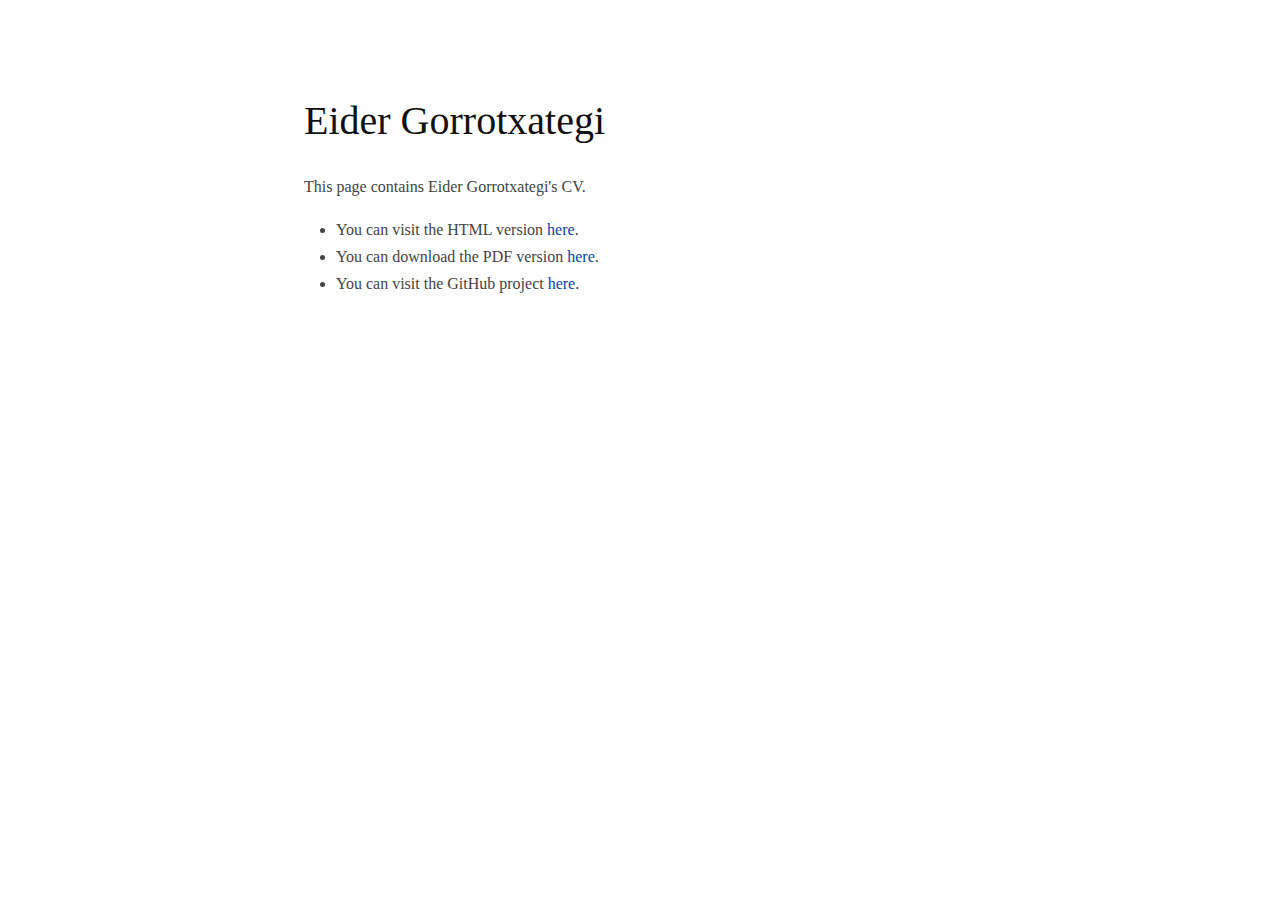
<file: index.html>
<!DOCTYPE html PUBLIC "-//W3C//DTD XHTML 1.0 Transitional//EN" "http://www.w3.org/TR/xhtml1/DTD/xhtml1-transitional.dtd">
<html xmlns="http://www.w3.org/1999/xhtml">
<head>
  <meta http-equiv="Content-Type" content="text/html; charset=utf-8" />
  <meta http-equiv="Content-Style-Type" content="text/css" />
  <meta name="generator" content="pandoc" />
  <link rel="stylesheet" href="style/pandoc.css" type="text/css" />
  <title>Eider Gorrotxategi - CV</title>
</head>
<body>
  <h1>
  Eider Gorrotxategi
  </h1>
  <p>This page contains Eider Gorrotxategi's CV.</p>
  <ul>
  <li>You can visit the HTML version <a href="formats/Curriculum.html">here</a>.</li>
  <li>You can download the PDF version <a href="formats/Curriculum.pdf">here</a>.</li>
  <li>You can visit the GitHub project <a href="http://github.com/gorrotxategi/cv">here</a>.</li>
  </ul>
</body>
</html>
</file>
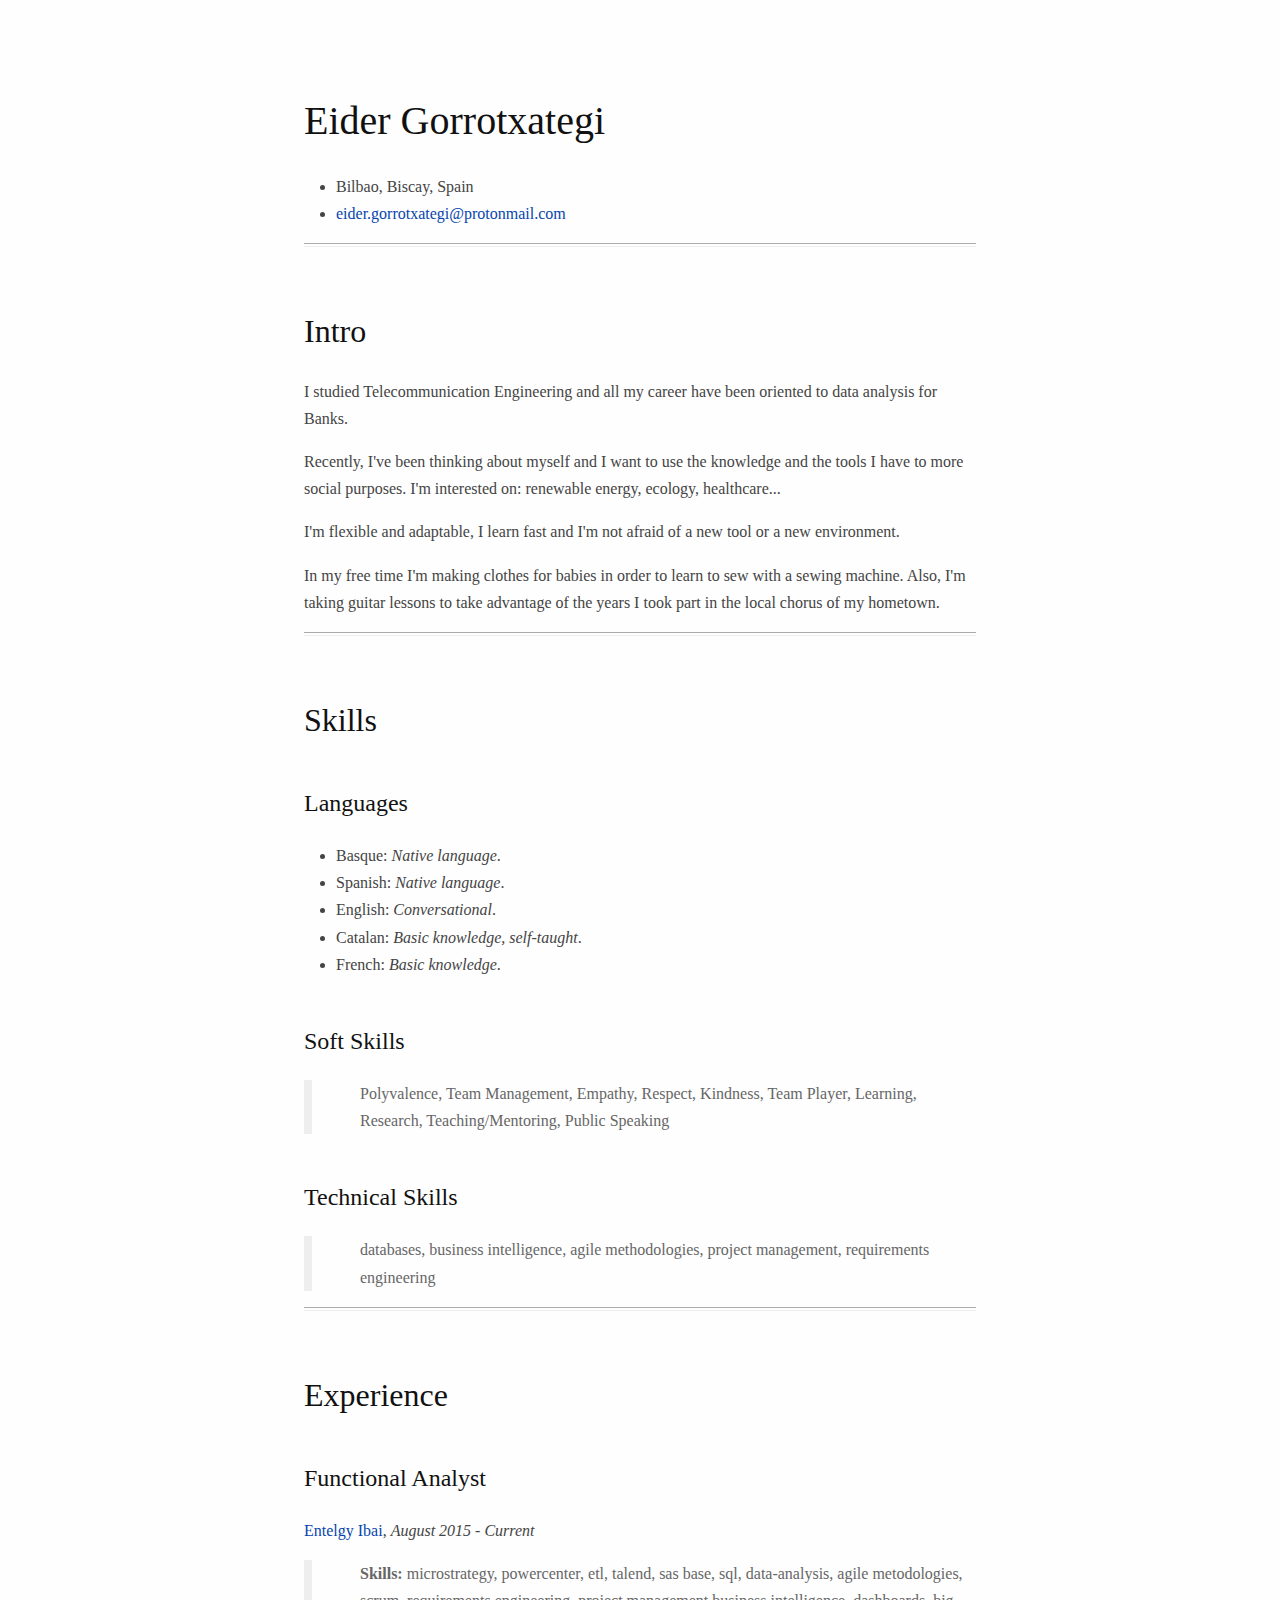
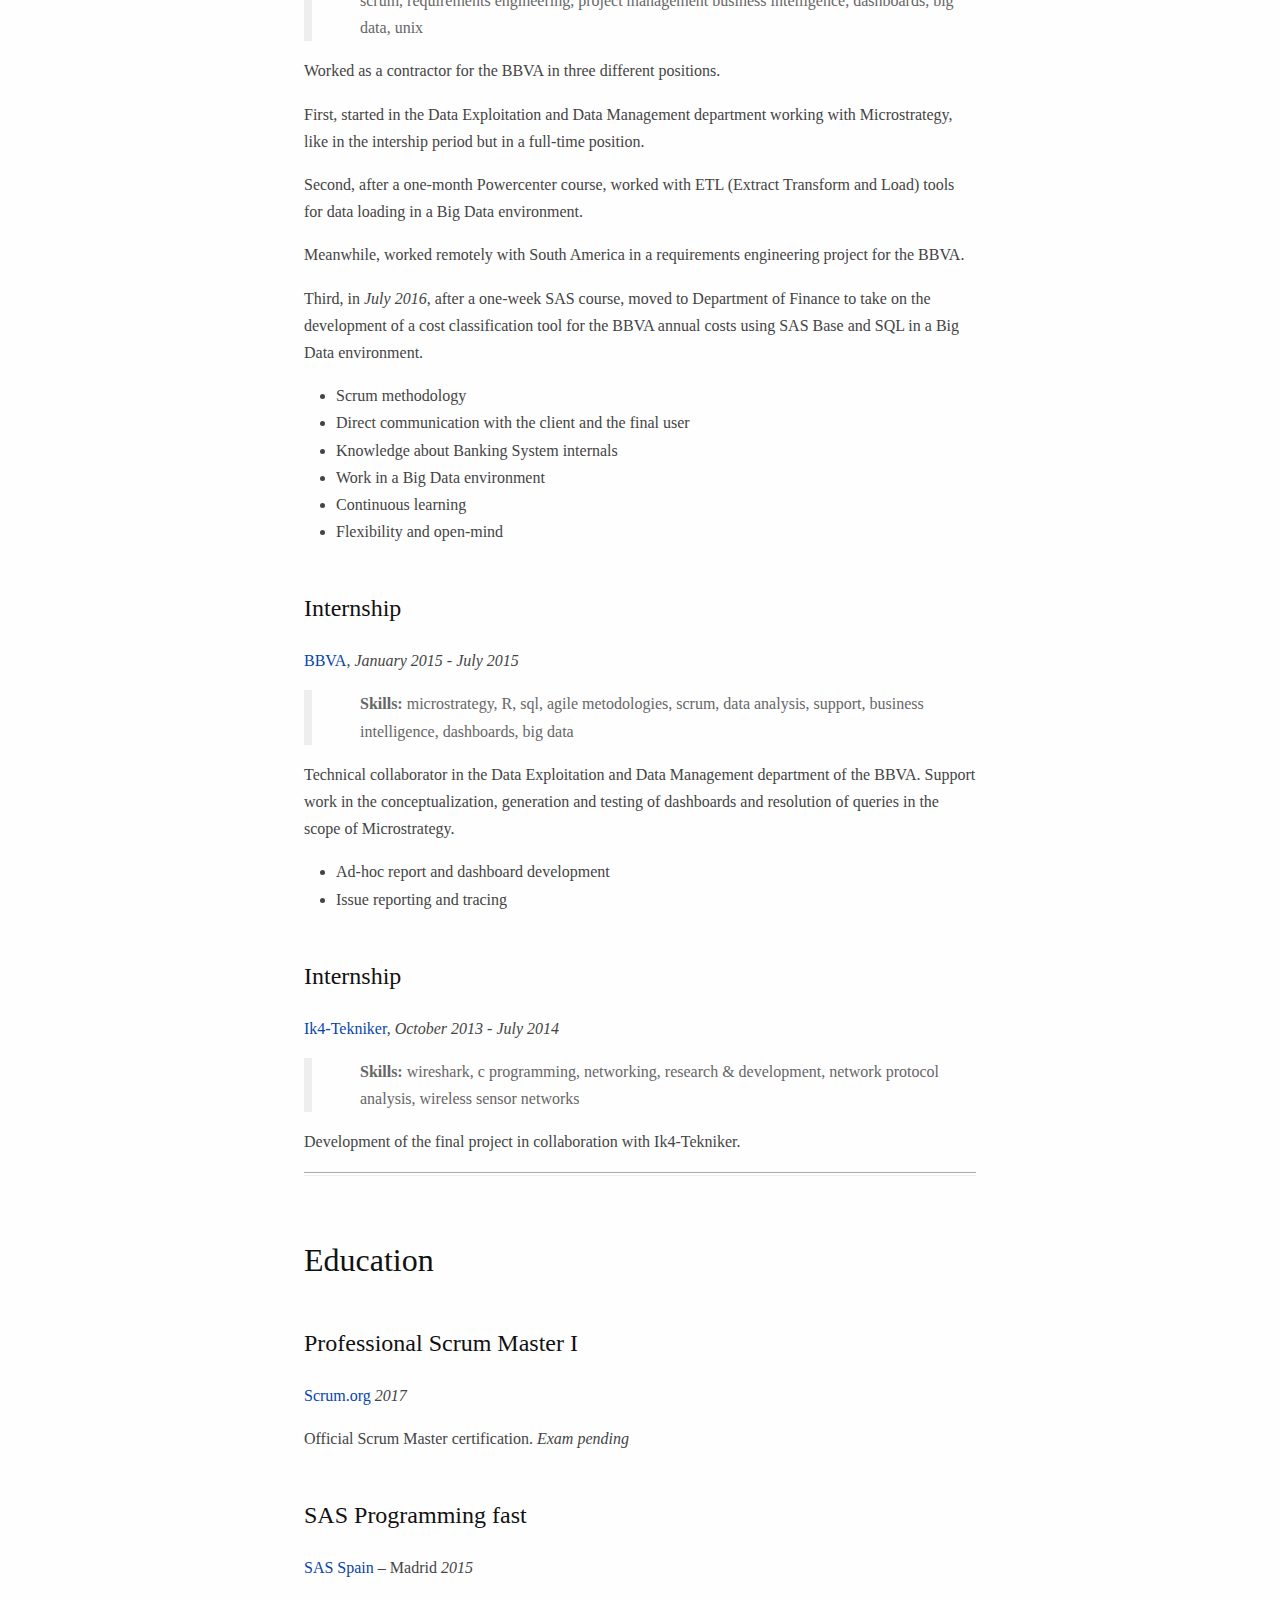
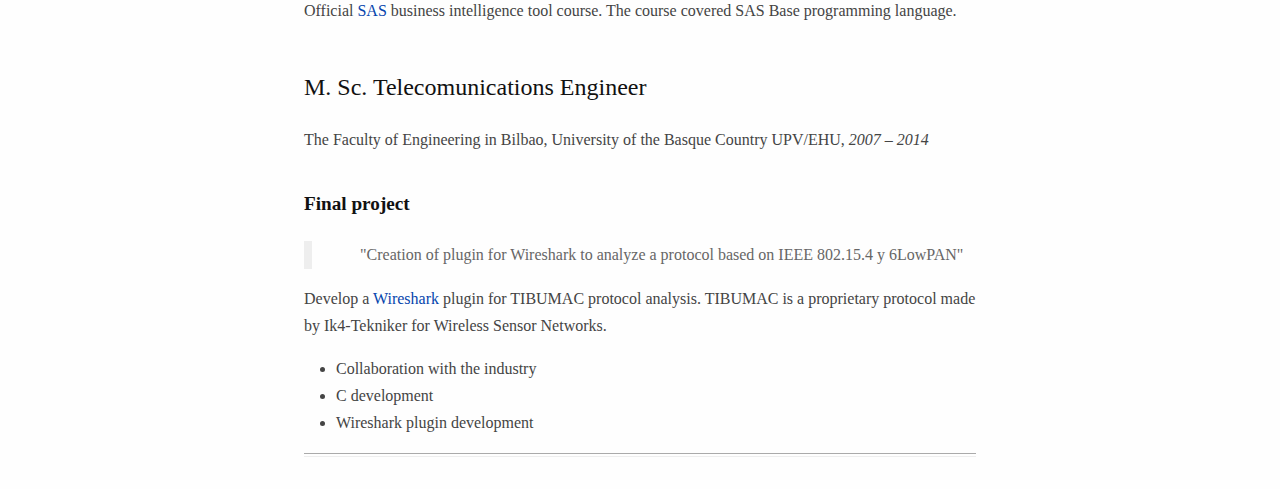
<file: formats/Curriculum.html>
<!DOCTYPE html PUBLIC "-//W3C//DTD XHTML 1.0 Transitional//EN" "http://www.w3.org/TR/xhtml1/DTD/xhtml1-transitional.dtd">
<html xmlns="http://www.w3.org/1999/xhtml">
<head>
  <meta http-equiv="Content-Type" content="text/html; charset=utf-8" />
  <meta http-equiv="Content-Style-Type" content="text/css" />
  <meta name="generator" content="pandoc" />
  <title></title>
  <style type="text/css">code{white-space: pre;}</style>
  <link rel="stylesheet" href="../style/pandoc.css" type="text/css" />
</head>
<body>
<h1 id="eider-gorrotxategi">Eider Gorrotxategi</h1>
<ul>
<li>Bilbao, Biscay, Spain</li>
<li><script type="text/javascript">
<!--
h='&#112;&#114;&#x6f;&#116;&#x6f;&#110;&#x6d;&#x61;&#x69;&#108;&#46;&#x63;&#x6f;&#x6d;';a='&#64;';n='&#x2f;&#x2f;&#x65;&#x69;&#100;&#x65;&#114;&#46;&#x67;&#x6f;&#114;&#114;&#x6f;&#116;&#120;&#x61;&#116;&#x65;&#x67;&#x69;';e=n+a+h;
document.write('<a h'+'ref'+'="ma'+'ilto'+':'+e+'" clas'+'s="em' + 'ail">'+'&#x65;&#x69;&#100;&#x65;&#114;&#46;&#x67;&#x6f;&#114;&#114;&#x6f;&#116;&#120;&#x61;&#116;&#x65;&#x67;&#x69;&#64;&#112;&#114;&#x6f;&#116;&#x6f;&#110;&#x6d;&#x61;&#x69;&#108;&#46;&#x63;&#x6f;&#x6d;'+'<\/'+'a'+'>');
// -->
</script><noscript>&#x65;&#x69;&#100;&#x65;&#114;&#46;&#x67;&#x6f;&#114;&#114;&#x6f;&#116;&#120;&#x61;&#116;&#x65;&#x67;&#x69;&#64;&#112;&#114;&#x6f;&#116;&#x6f;&#110;&#x6d;&#x61;&#x69;&#108;&#46;&#x63;&#x6f;&#x6d;&#32;&#40;&#x2f;&#x2f;&#x65;&#x69;&#100;&#x65;&#114;&#46;&#x67;&#x6f;&#114;&#114;&#x6f;&#116;&#120;&#x61;&#116;&#x65;&#x67;&#x69;&#32;&#x61;&#116;&#32;&#112;&#114;&#x6f;&#116;&#x6f;&#110;&#x6d;&#x61;&#x69;&#108;&#32;&#100;&#x6f;&#116;&#32;&#x63;&#x6f;&#x6d;&#x29;</noscript></li>
</ul>
<hr />
<h2 id="intro">Intro</h2>
<p>I studied Telecommunication Engineering and all my career have been oriented to data analysis for Banks.</p>
<p>Recently, I've been thinking about myself and I want to use the knowledge and the tools I have to more social purposes. I'm interested on: renewable energy, ecology, healthcare...</p>
<p>I'm flexible and adaptable, I learn fast and I'm not afraid of a new tool or a new environment.</p>
<p>In my free time I'm making clothes for babies in order to learn to sew with a sewing machine. Also, I'm taking guitar lessons to take advantage of the years I took part in the local chorus of my hometown.</p>
<hr />
<h2 id="skills">Skills</h2>
<h3 id="languages">Languages</h3>
<ul>
<li>Basque: <em>Native language</em>.</li>
<li>Spanish: <em>Native language</em>.</li>
<li>English: <em>Conversational</em>.</li>
<li>Catalan: <em>Basic knowledge, self-taught</em>.</li>
<li>French: <em>Basic knowledge</em>.</li>
</ul>
<h3 id="soft-skills">Soft Skills</h3>
<blockquote>
<p>Polyvalence, Team Management, Empathy, Respect, Kindness, Team Player, Learning, Research, Teaching/Mentoring, Public Speaking</p>
</blockquote>
<h3 id="technical-skills">Technical Skills</h3>
<blockquote>
<p>databases, business intelligence, agile methodologies, project management, requirements engineering</p>
</blockquote>
<hr />
<h2 id="experience">Experience</h2>
<h3 id="functional-analyst">Functional Analyst</h3>
<p><a href="https://www.entelgy.com/">Entelgy Ibai</a>, <em>August 2015 - Current</em></p>
<blockquote>
<p><strong>Skills:</strong> microstrategy, powercenter, etl, talend, sas base, sql, data-analysis, agile metodologies, scrum, requirements engineering, project management business intelligence, dashboards, big data, unix</p>
</blockquote>
<p>Worked as a contractor for the BBVA in three different positions.</p>
<p>First, started in the Data Exploitation and Data Management department working with Microstrategy, like in the intership period but in a full-time position.</p>
<p>Second, after a one-month Powercenter course, worked with ETL (Extract Transform and Load) tools for data loading in a Big Data environment.</p>
<p>Meanwhile, worked remotely with South America in a requirements engineering project for the BBVA.</p>
<p>Third, in <em>July 2016</em>, after a one-week SAS course, moved to Department of Finance to take on the development of a cost classification tool for the BBVA annual costs using SAS Base and SQL in a Big Data environment.</p>
<ul>
<li>Scrum methodology</li>
<li>Direct communication with the client and the final user</li>
<li>Knowledge about Banking System internals</li>
<li>Work in a Big Data environment</li>
<li>Continuous learning</li>
<li>Flexibility and open-mind</li>
</ul>
<h3 id="internship">Internship</h3>
<p><a href="https://www.bbva.com/en/">BBVA</a>, <em>January 2015 - July 2015</em></p>
<blockquote>
<p><strong>Skills:</strong> microstrategy, R, sql, agile metodologies, scrum, data analysis, support, business intelligence, dashboards, big data</p>
</blockquote>
<p>Technical collaborator in the Data Exploitation and Data Management department of the BBVA. Support work in the conceptualization, generation and testing of dashboards and resolution of queries in the scope of Microstrategy.</p>
<ul>
<li>Ad-hoc report and dashboard development</li>
<li>Issue reporting and tracing</li>
</ul>
<h3 id="internship-1">Internship</h3>
<p><a href="http://www.tekniker.es/en/">Ik4-Tekniker</a>, <em>October 2013 - July 2014</em></p>
<blockquote>
<p><strong>Skills:</strong> wireshark, c programming, networking, research &amp; development, network protocol analysis, wireless sensor networks</p>
</blockquote>
<p>Development of the final project in collaboration with Ik4-Tekniker.</p>
<hr />
<h2 id="education">Education</h2>
<h3 id="professional-scrum-master-i">Professional Scrum Master I</h3>
<p><a href="https://www.scrum.org/">Scrum.org</a> <em>2017</em></p>
<p>Official Scrum Master certification. <em>Exam pending</em></p>
<h3 id="sas-programming-fast">SAS Programming fast</h3>
<p><a href="https://www.sas.com/">SAS Spain</a> – Madrid <em>2015</em></p>
<p>Official <a href="https://www.sas.com/">SAS</a> business intelligence tool course. The course covered SAS Base programming language.</p>
<h3 id="m.-sc.-telecomunications-engineer">M. Sc. Telecomunications Engineer</h3>
<p>The Faculty of Engineering in Bilbao, University of the Basque Country UPV/EHU, <em>2007 – 2014</em></p>
<h4 id="final-project">Final project</h4>
<blockquote>
<p>&quot;Creation of plugin for Wireshark to analyze a protocol based on IEEE 802.15.4 y 6LowPAN&quot;</p>
</blockquote>
<p>Develop a <a href="http://www.wireshark.org">Wireshark</a> plugin for TIBUMAC protocol analysis. TIBUMAC is a proprietary protocol made by Ik4-Tekniker for Wireless Sensor Networks.</p>
<ul>
<li>Collaboration with the industry</li>
<li>C development</li>
<li>Wireshark plugin development</li>
</ul>
<hr />
</body>
</html>
</file>
<file: style/pandoc.css>
/*
 * OBTAINED FROM:
 *  https://gist.github.com/killercup/5917178
 * I add this to html files generated with pandoc.
 */

html {
  font-size: 100%;
  overflow-y: scroll;
  -webkit-text-size-adjust: 100%;
  -ms-text-size-adjust: 100%;
}

body {
  color: #444;
  font-family: Georgia, Palatino, 'Palatino Linotype', Times, 'Times New Roman', serif;
  font-size: 12px;
  line-height: 1.7;
  padding: 1em;
  margin: auto;
  max-width: 42em;
  background: #fefefe;
}

a {
  color: #0645ad;
  text-decoration: none;
}

a:visited {
  color: #0b0080;
}

a:hover {
  color: #06e;
}

a:active {
  color: #faa700;
}

a:focus {
  outline: thin dotted;
}

*::-moz-selection {
  background: rgba(255, 255, 0, 0.3);
  color: #000;
}

*::selection {
  background: rgba(255, 255, 0, 0.3);
  color: #000;
}

a::-moz-selection {
  background: rgba(255, 255, 0, 0.3);
  color: #0645ad;
}

a::selection {
  background: rgba(255, 255, 0, 0.3);
  color: #0645ad;
}

p {
  margin: 1em 0;
}

img {
  max-width: 100%;
}

h1, h2, h3, h4, h5, h6 {
  color: #111;
  line-height: 125%;
  margin-top: 2em;
  font-weight: normal;
}

h4, h5, h6 {
  font-weight: bold;
}

h1 {
  font-size: 2.5em;
}

h2 {
  font-size: 2em;
}

h3 {
  font-size: 1.5em;
}

h4 {
  font-size: 1.2em;
}

h5 {
  font-size: 1em;
}

h6 {
  font-size: 0.9em;
}

blockquote {
  color: #666666;
  margin: 0;
  padding-left: 3em;
  border-left: 0.5em #EEE solid;
}

hr {
  display: block;
  height: 2px;
  border: 0;
  border-top: 1px solid #aaa;
  border-bottom: 1px solid #eee;
  margin: 1em 0;
  padding: 0;
}

pre, code, kbd, samp {
  color: #000;
  font-family: monospace, monospace;
  _font-family: 'courier new', monospace;
  font-size: 0.98em;
}

pre {
  white-space: pre;
  white-space: pre-wrap;
  word-wrap: break-word;
}

b, strong {
  font-weight: bold;
}

dfn {
  font-style: italic;
}

ins {
  background: #ff9;
  color: #000;
  text-decoration: none;
}

mark {
  background: #ff0;
  color: #000;
  font-style: italic;
  font-weight: bold;
}

sub, sup {
  font-size: 75%;
  line-height: 0;
  position: relative;
  vertical-align: baseline;
}

sup {
  top: -0.5em;
}

sub {
  bottom: -0.25em;
}

ul, ol {
  margin: 1em 0;
  padding: 0 0 0 2em;
}

li p:last-child {
  margin-bottom: 0;
}

ul ul, ol ol {
  margin: .3em 0;
}

dl {
  margin-bottom: 1em;
}

dt {
  font-weight: bold;
  margin-bottom: .8em;
}

dd {
  margin: 0 0 .8em 2em;
}

dd:last-child {
  margin-bottom: 0;
}

img {
  border: 0;
  -ms-interpolation-mode: bicubic;
  vertical-align: middle;
}

figure {
  display: block;
  text-align: center;
  margin: 1em 0;
}

figure img {
  border: none;
  margin: 0 auto;
}

figcaption {
  font-size: 0.8em;
  font-style: italic;
  margin: 0 0 .8em;
}

table {
  margin-bottom: 2em;
  border-bottom: 1px solid #ddd;
  border-right: 1px solid #ddd;
  border-spacing: 0;
  border-collapse: collapse;
}

table th {
  padding: .2em 1em;
  background-color: #eee;
  border-top: 1px solid #ddd;
  border-left: 1px solid #ddd;
}

table td {
  padding: .2em 1em;
  border-top: 1px solid #ddd;
  border-left: 1px solid #ddd;
  vertical-align: top;
}

.author {
  font-size: 1.2em;
  text-align: center;
}

@media only screen and (min-width: 480px) {
  body {
    font-size: 14px;
  }
}
@media only screen and (min-width: 768px) {
  body {
    font-size: 16px;
  }
}
@media print {
  * {
    background: transparent !important;
    color: black !important;
    filter: none !important;
    -ms-filter: none !important;
  }

  body {
    font-size: 12pt;
    max-width: 100%;
  }

  a, a:visited {
    text-decoration: underline;
  }

  hr {
    height: 1px;
    border: 0;
    border-bottom: 1px solid black;
  }

  a[href]:after {
    content: " (" attr(href) ")";
  }

  abbr[title]:after {
    content: " (" attr(title) ")";
  }

  .ir a:after, a[href^="javascript:"]:after, a[href^="#"]:after {
    content: "";
  }

  pre, blockquote {
    border: 1px solid #999;
    padding-right: 1em;
    page-break-inside: avoid;
  }

  tr, img {
    page-break-inside: avoid;
  }

  img {
    max-width: 100% !important;
  }

  @page :left {
    margin: 15mm 20mm 15mm 10mm;
}

  @page :right {
    margin: 15mm 10mm 15mm 20mm;
}

  p, h2, h3 {
    orphans: 3;
    widows: 3;
  }

  h2, h3 {
    page-break-after: avoid;
  }
}
</file>
